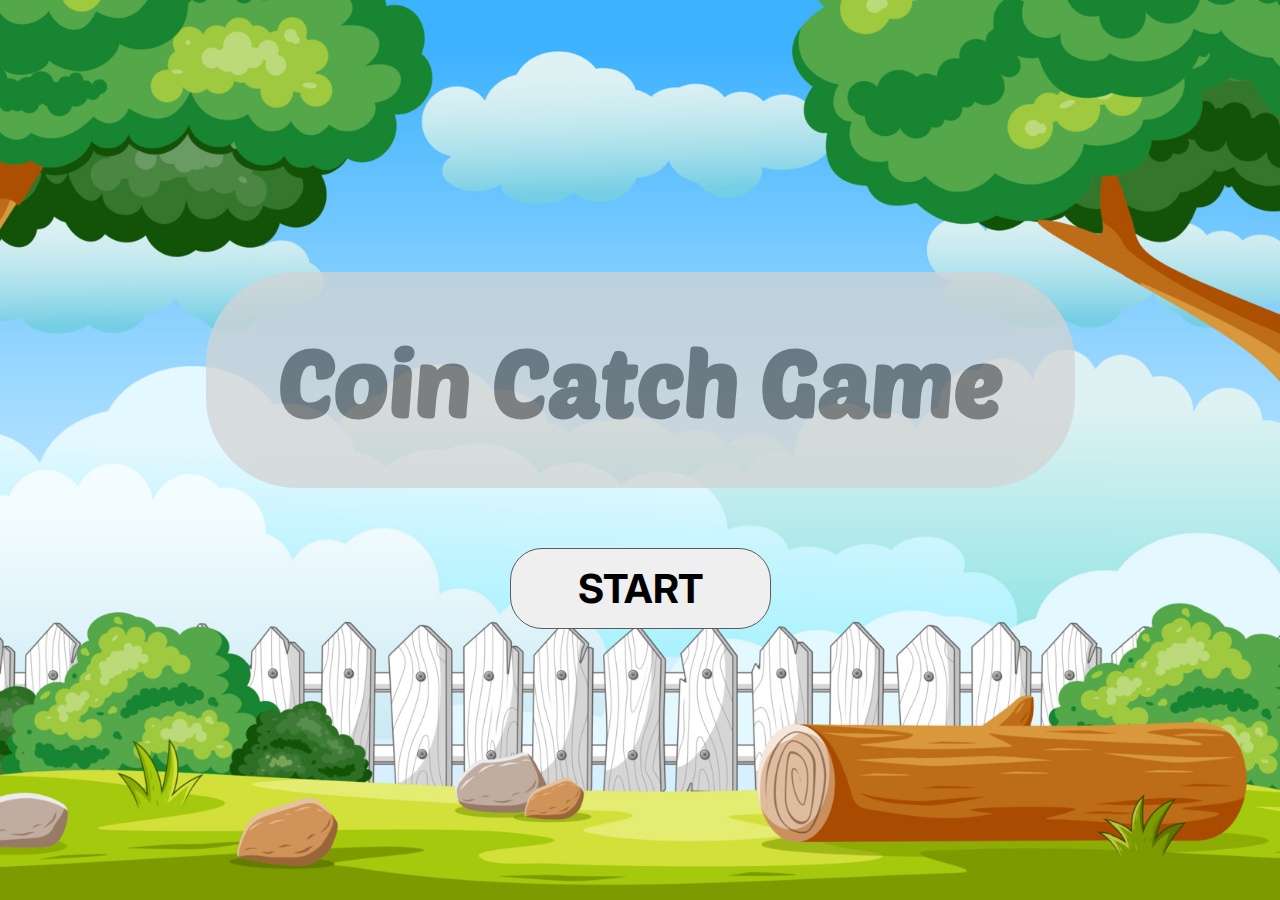
<file: index.html>
<!DOCTYPE html>
<html lang="en">
<head>
    <meta charset="UTF-8">
    <meta name="viewport" content="width=device-width, initial-scale=1.0">
    <link rel="stylesheet" href="style.css">
    <title>Catch Game | Menu</title>
</head>
<body>
    <main id="container">
        <h1>Coin Catch Game</h1>
        <button type="button">START</button>
    </main>
    <audio autoplay loop>
        <source src="assets/music/bg-intro.mp3" type="audio/mp3">
    </audio>
    <script src="script.js"></script>
</body>
</html>
</file>
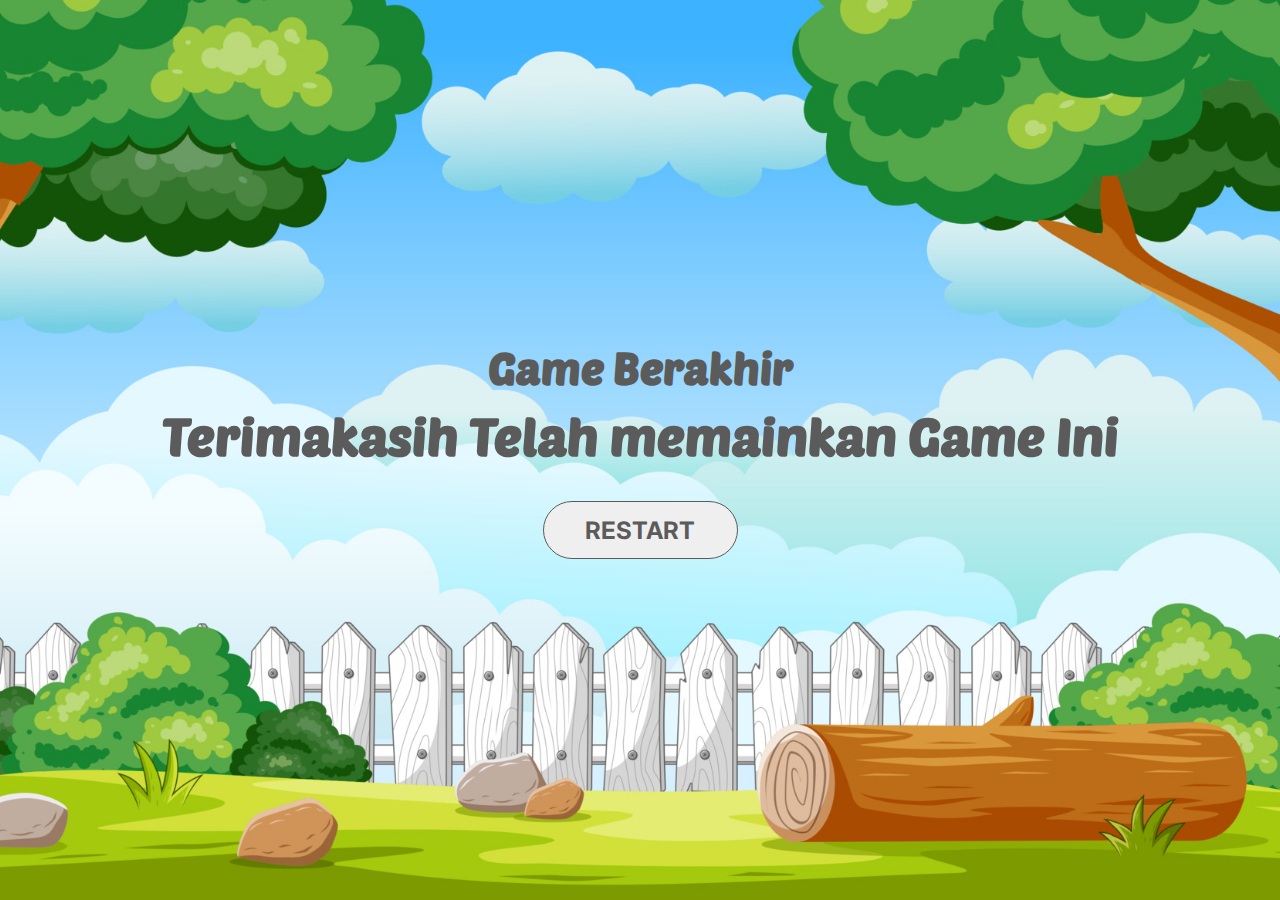
<file: ending-state/ending.html>
<!DOCTYPE html>
<html lang="en">
<head>
    <meta charset="UTF-8">
    <meta name="viewport" content="width=device-width, initial-scale=1.0">
    <link rel="stylesheet" href="ending.css">
    <title>Catch Game | Score</title>
</head>
<body>
    <main id="container">
        <h3>Game Berakhir</h3>
        <h1>Terimakasih Telah memainkan Game Ini</h1>
        <button type="button">RESTART</button>
    </main>
    <audio autoplay>
        <source src="../assets/music/bg-outro.mp3">
    </audio>
    <script src="ending.js"></script>
</body>
</html>
</file>
<file: style.css>
@import url('https://fonts.googleapis.com/css2?family=Inter:wght@400;600;700&display=swap');
@font-face {
    font-family: 'Poetsen One';
    src: url('/assets/font/PoetsenOne-Regular.ttf');
}

:root{
    --primary-text: #5C5B5B;
    --background-text: #D3D3D3
}

*{
    margin: 0;
    padding: 0;
    box-sizing: border-box;
    font-family: 'Inter', 'sans-serif';
}

main{
    width: 100vw;
    height: 100vh;
    background-image: url('assets/img/background.jpg');
    background-size: cover;
    background-position: center;
    display: flex;
    flex-direction: column;
    justify-content: center;
    align-items: center;
    gap: 60px;
}

h1{
    font-family: 'Poetsen One';
    color: var(--primary-text);
    padding: 53px 72px;
    background-color: var(--background-text);
    border-radius: 90.5px;
    font-size: 92px;
    opacity: 75%;
}

button{
    border: 1px solid #5C5B5B;
    padding: 15px 67px;
    border-radius: 2rem;
    font-size: 40px;
    font-weight: 700;
    stroke-opacity: 75%;
}
</file>
<file: ending-state/ending.css>
@import url('https://fonts.googleapis.com/css2?family=Inter:wght@400;600;700&display=swap');
@font-face {
    font-family: 'Poetsen One';
    src: url('../assets/font/PoetsenOne-Regular.ttf');
}

:root{
    --primary-text: #5C5B5B;
    --background-text: #D3D3D3
}

*{
    margin: 0;
    padding: 0;
    box-sizing: border-box;
    font-family: Inter, sans-serif;
}

main{
    width: 100vw;
    height: 100vh;
    background-image: url('../assets/img/background.jpg');
    background-size: cover;
    background-position: center;
    display: flex;
    flex-direction: column;
    justify-content: center;
    align-items: center;
}

#container > h3{
    font-family: 'Poetsen One', 'sans-serif';
    color: var(--primary-text);
    font-size: 44px;
    margin-bottom: 10px;
}

#container > h1{
    font-family: 'Poetsen One', 'sans-serif';
    color: var(--primary-text);
    font-size: 52px;
    margin-bottom: 13px;
}

#container > p{
    font-family: 'Poetsen One', 'sans-serif';
    color: var(--primary-text);
    font-size: 70px;
}

#container > button {
    padding: 13.5px 41.5px;
    font-weight: 700;
    color: var(--primary-text);
    font-size: 24px;
    border-radius: 33px;
    border: 1px solid #5C5B5B;
    stroke-opacity: 75%;
    margin-top: 22px;
}
</file>
